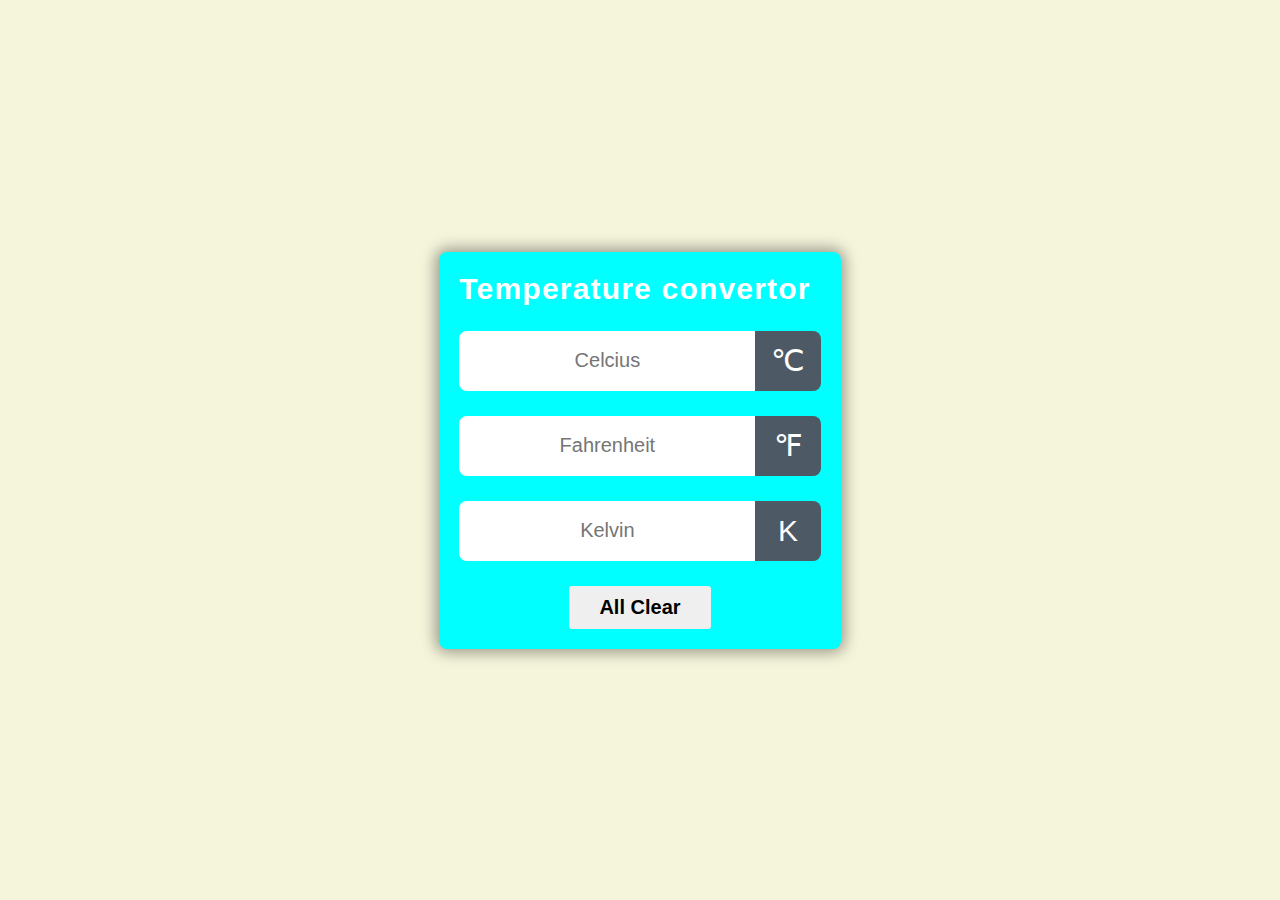
<file: temperatures_converter/index.html>
<!DOCTYPE html>
<html lang="en">
  <head>
    <meta charset="UTF-8" />
    <meta name="viewport" content="width=device-width, initial-scale=1.0" />
    <title>Temperature Converter</title>
    <link
      rel="stylesheet"
      href="https://cdnjs.cloudflare.com/ajax/libs/font-awesome/6.4.2/css/all.min.css"
      integrity="sha512-z3gLpd7yknf1YoNbCzqRKc4qyor8gaKU1qmn+CShxbuBusANI9QpRohGBreCFkKxLhei6S9CQXFEbbKuqLg0DA=="
      crossorigin="anonymous"
      referrerpolicy="no-referrer"
    />
    <link rel="stylesheet" type="text/css" href="style.css" />
  </head>
  <body>
    <div class="container">
      <div class="title">
        <h1>Temperature convertor</h1>
        <span class="Temperature-icon"><i class="fa-solid fa-temperature-three-quarters"></i></span>
      </div>
      <div id="celcius">
        <input type="number" name="a" placeholder="Celcius" />
        <span class="icon">&#8451</span>
      </div>
      <div id="fahrenheit">
        <input type="number" name="b" placeholder="Fahrenheit" />
        <span class="icon">&#8457</span>
    </div>
      <div id="kelvin">
        <input type="number" name="c" placeholder="Kelvin" />
        <span class="icon">&#8490</span>
      </div>
      <div class="button">
        <button>All Clear</button>
      </div>
    </div>
    
    <script src="script.js"></script>
  </body>
</html>
</file>
<file: temperatures_converter/style.css>
*{
    margin: 0;
    padding: 0;
    box-sizing: border-box;
    
}
body{
    display: flex;
    justify-content: center;
    align-items: center;
    min-height: 100vh;
    background-color: beige;
}
.container{
    
    max-width: 450px;
    background-color: aqua;
    border-radius: 8px;
    box-shadow: 0px 0px 15px 3px rgba(0,0,0,0.4);
    font-family: sans-serif;
    padding: 20px;
}
.title{
    display: flex;
    justify-content: center;
    align-items: center;
    flex-wrap: wrap-reverse;
    gap: 10px;
}
.Temperature-icon{
        font-size: 45px;
        color: #fff;
}
h1{
    color: #fff;
    letter-spacing: 1.2px;
    font-size: 30px;
}
#celcius,#fahrenheit, #kelvin{
    display: flex;
    justify-content: center;
    align-items: center;
    margin-top: 25px;

}

input{
    flex: 5;
    height: 60px;
    font-size: 20px;
    font-weight: 100;
    text-align: center;
    border: none;
    outline: none;
    border-radius: 8px 0 0 8px;
    padding: 0 10px;

}
input::-webkit-outer-spin-button,
input::-webkit-inner-spin-button{
    -webkit-appearance: none;
}
.icon{
    flex: 1;
    height: 60px;
    line-height: 60px;
    padding: 0 5px;
    text-align: center;
    font-size: 30px;
    background-color: #4d5964;
    color: #fff;
    border-radius: 0 8px 8px 0;
}
.button {
    margin-top:25px;
    text-align: center;
}

.button button{
    border: none;
    outline: none;
    padding: 10px 30px;
    font-size: 20px;
    font-weight: 600;
    border-radius: 3px;
    cursor: pointer;
    transition: 0.3px;

}
.button button:hover{
    background: #000;
    color: #fff;

}
</file>
